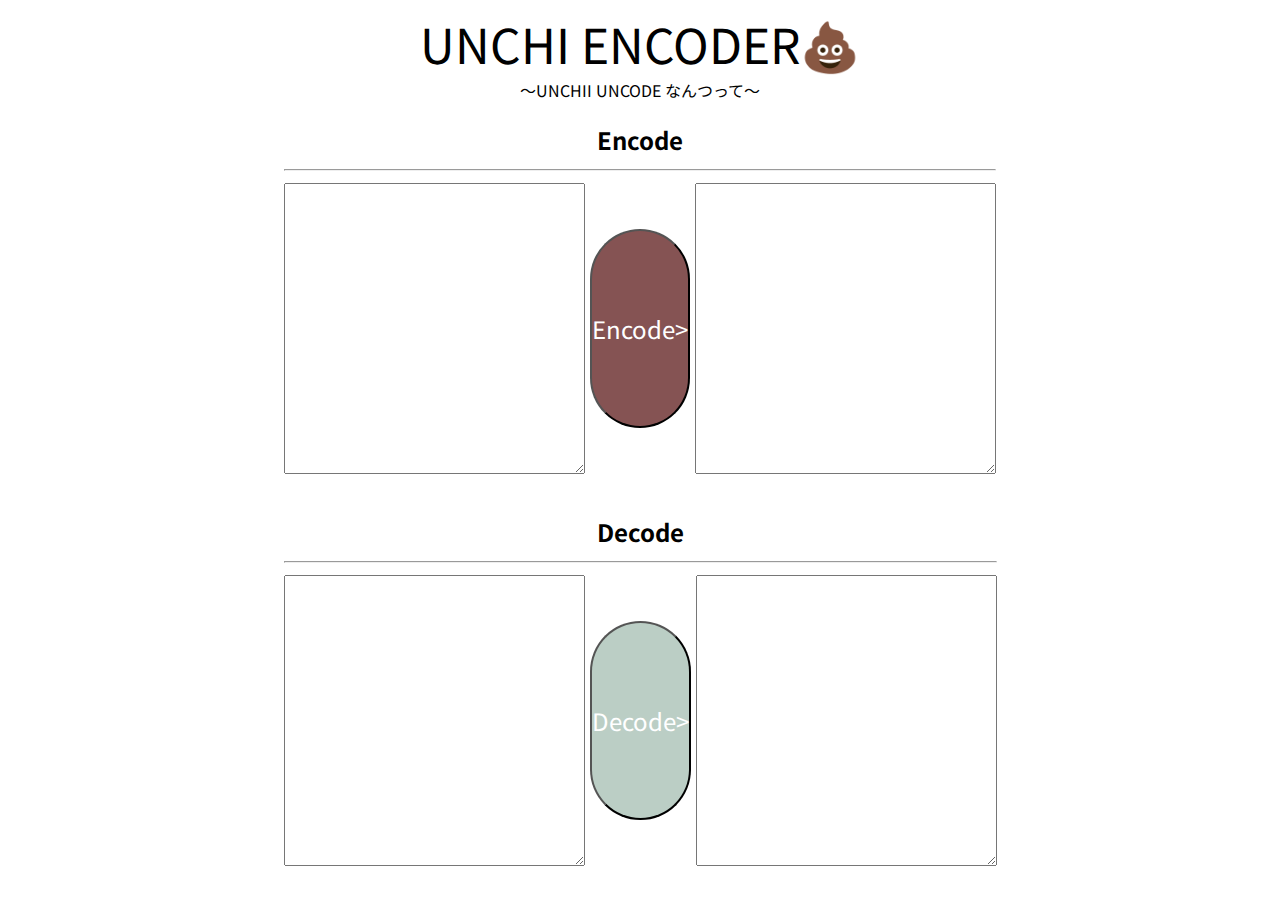
<file: index.html>
<!DOCTYPE html>
<html>
	<head>
		<link rel="preconnect" href="https://fonts.googleapis.com">
		<link rel="preconnect" href="https://fonts.gstatic.com" crossorigin>
		<link href="https://fonts.googleapis.com/css2?family=Noto+Sans+JP:wght@700&display=swap" rel="stylesheet">

		<link rel="icon" type="image/png" href="./unchi.png">

		<link href="./style.css" rel="stylesheet" type="text/css">
		<script src="./script.js"></script>
		<title>UNCHI ENCODER</title>
	</head>
	<body>
		<div id="header">
			<div id="title">
				UNCHI ENCODER💩
			</div>
			～UNCHII UNCODE なんつって～
		</div>
		<div id="body">
			<h2>Encode</h>
			<hr>
			<div id="encode">
				<textarea id="beforeEncodeText" rows="15" cols="40"></textarea>
				<button class="exchangeButton" id="encodeButton">Encode></button>
				<textarea id="afterEncodeText" rows="15" cols="40"></textarea>
			</div>

			<h2>Decode</h>
			<hr>
			<div id="decode">
				<textarea id="beforeDecodeText" rows="15" cols="40"></textarea>
				<button class="exchangeButton" id="decodeButton">Decode></button>
				<textarea id="afterDecodeText" rows="15" cols="40"></textarea>
			</div>
		</div>
	</body>
</html>
</file>
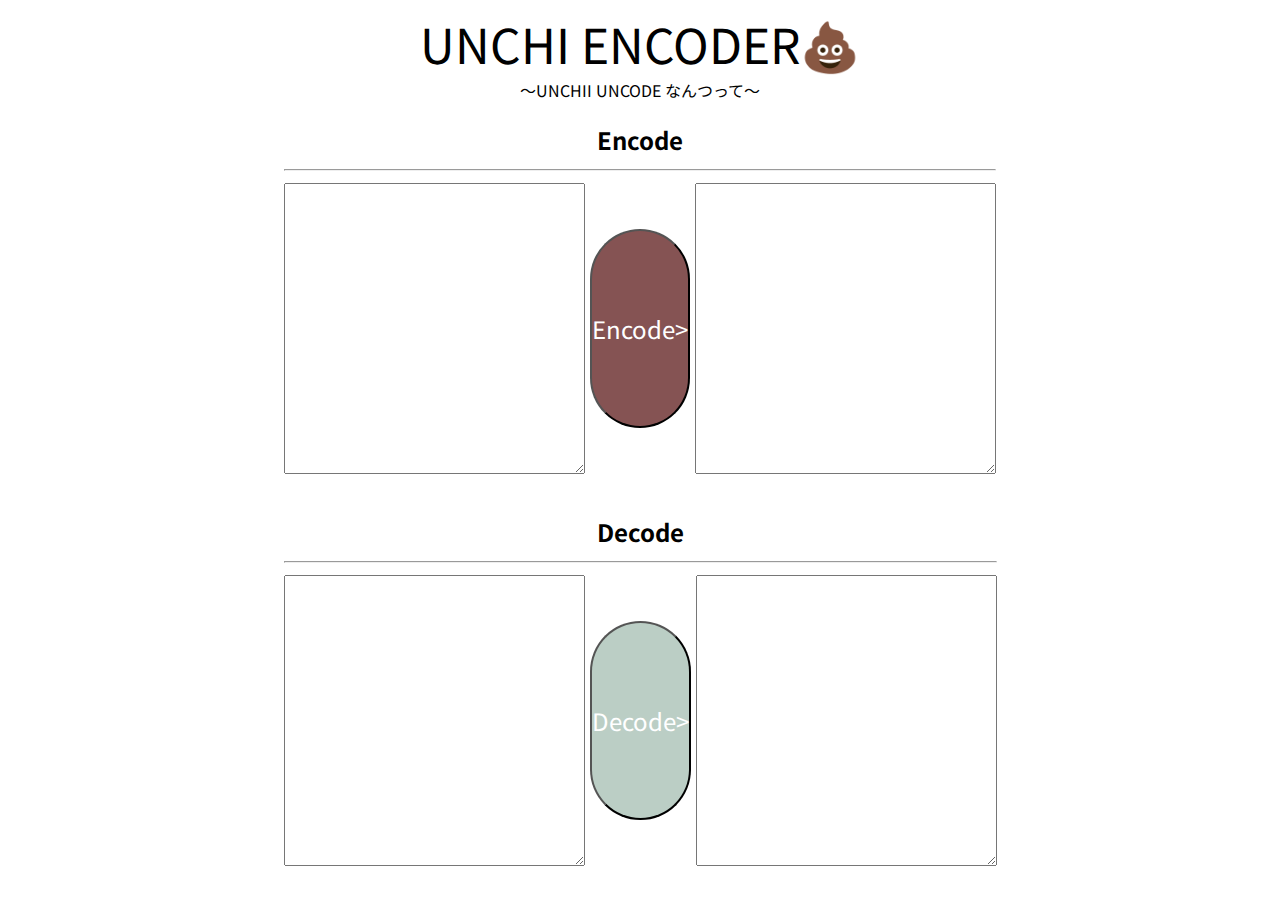
<file: inde.html>
<!DOCTYPE html>
<html>
	<head>
		<link rel="preconnect" href="https://fonts.googleapis.com">
		<link rel="preconnect" href="https://fonts.gstatic.com" crossorigin>
		<link href="https://fonts.googleapis.com/css2?family=Noto+Sans+JP:wght@700&display=swap" rel="stylesheet">

		<link rel="icon" type="image/png" href="../unchi.png">

		<link href="../style.css" rel="stylesheet" type="text/css">
		<script src="../script.js"></script>
		<title>UNCHI ENCODER</title>
	</head>
	<body>
		<div id="header">
			<div id="title">
				UNCHI ENCODER💩
			</div>
			～UNCHII UNCODE なんつって～
		</div>
		<div id="body">
			<h2>Encode</h>
			<hr>
			<div id="encode">
				<textarea id="beforeEncodeText" rows="15" cols="40"></textarea>
				<button class="exchangeButton" id="encodeButton">Encode></button>
				<textarea id="afterEncodeText" rows="15" cols="40"></textarea>
			</div>

			<h2>Decode</h>
			<hr>
			<div id="decode">
				<textarea id="beforeDecodeText" rows="15" cols="40"></textarea>
				<button class="exchangeButton" id="decodeButton">Decode></button>
				<textarea id="afterDecodeText" rows="15" cols="40"></textarea>
			</div>
		</div>
	</body>
</html>
</file>
<file: style.css>
html{
	font-family: 'Noto Sans JP', sans-serif;
}
button,
input,
select,
textarea,
pre,
th,
td,
li,
dt,
dd {
	font-family: 'Noto Sans JP', sans-serif;
}

#header{
	text-align: center;
}


#title{
	font-size: 300%;
}

#body{
	display: flex;
	text-align: center;
	flex-direction: column;
	align-items: center;
}

.exchangeButton{
	padding: 80px 0px;
	border-radius: 100px;
	font-size: 100%;	
}

#encode>* {
	display: inline-block;
	vertical-align: middle;
}

#encodeButton {
	background-color: rgb(133, 83, 83);
	color: white;
}

#encodeButton:active {
	background-color: rgb(82, 44, 44);
	color: white;
}



#decode>* {
	display: inline-block;
	vertical-align: middle;
}

#decodeButton {
	background-color: rgb(187, 206, 197);
	color: white;
}

#decodeButton:active {
	background-color: rgb(155, 168, 162);
	color: white;
}
</file>
